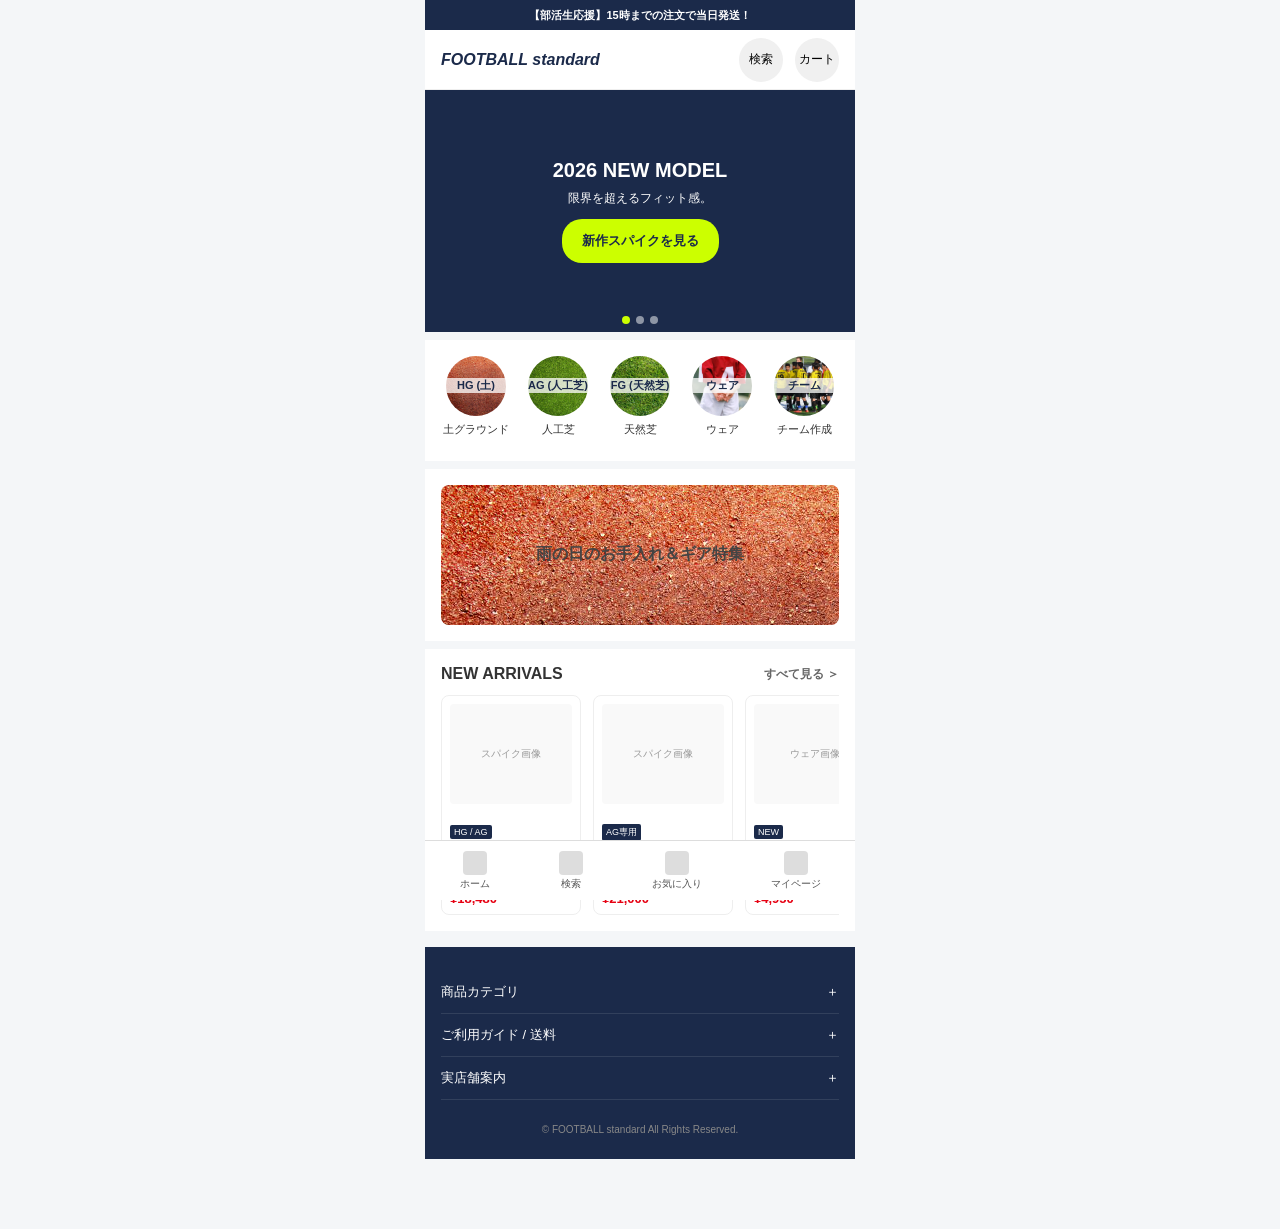
<file: index.html>
<!DOCTYPE html>
<html lang="ja">
<head>
  <meta charset="UTF-8">
  <meta name="viewport" content="width=device-width, initial-scale=1.0">
  <title>FOOTBALL standard - トップページワイヤーフレーム</title>
  <link rel="stylesheet" href="css/style.css">
  <script src="js/script.js" defer></script>
</head>
<body>

  <!-- 1. アナウンスバー -->
  <div class="announcement-bar">
    【部活生応援】15時までの注文で当日発送！
  </div>

  <!-- 2. ヘッダー -->
  <header class="header">
    <div class="header-logo">FOOTBALL standard</div>
    <div class="header-icons">
      <button class="icon-btn">検索</button>
      <button class="icon-btn">カート</button>
    </div>
  </header>

  <!-- 3. ヒーローエリア (メインスライダー) -->
  <section class="hero">
    <h2>2026 NEW MODEL</h2>
    <p style="font-size: 12px; margin-bottom: 12px;">限界を超えるフィット感。</p>
    <a href="#" class="hero-btn">新作スパイクを見る</a>
    <div class="hero-dots">
      <div class="dot active"></div>
      <div class="dot"></div>
      <div class="dot"></div>
    </div>
  </section>

  <!-- 4. グラフィカルナビ (クイックアクセス) -->
  <section class="section">
    <div class="quick-nav">
      <div class="nav-item">
        <!-- 追記 nav-icon1-5 20260911 -->
        <div class="nav-icon nav-icon1"><span>HG (土)</span></div>
        <div class="nav-label">土グラウンド</div>
      </div>
      <div class="nav-item">
        <div class="nav-icon nav-icon2"><span>AG (人工芝)</span></div>
        <div class="nav-label">人工芝</div>
      </div>
      <div class="nav-item">
        <div class="nav-icon nav-icon3"><span>FG (天然芝)</span></div>
        <div class="nav-label">天然芝</div>
      </div>
      <div class="nav-item">
        <div class="nav-icon nav-icon4"><span>ウェア</span></div>
        <div class="nav-label">ウェア</div>
      </div>
      <div class="nav-item">
        <div class="nav-icon nav-icon5"><span>チーム</span></div>
        <div class="nav-label">チーム作成</div>
      </div>
    </div>
  </section>

  <!-- 5. 特集バナー -->
  <section class="section">
    <div class="banner">
      雨の日のお手入れ＆ギア特集
    </div>
  </section>

  <!-- 6. 新着商品 (カルーセル) -->
  <section class="section">
    <div class="section-title">
      NEW ARRIVALS
      <span>すべて見る ＞</span>
    </div>
    <div class="product-carousel">
      <!-- カードの見切れ（チラ見せ）演出でスライドを促進 -->
      <div class="product-card">
        <div class="product-img">スパイク画像</div>
        <span class="tag">HG / AG</span>
        <div class="product-name">スピードプロ 2026</div>
        <div class="product-price">¥18,480</div>
      </div>
      <div class="product-card">
        <div class="product-img">スパイク画像</div>
        <span class="tag">AG専用</span>
        <div class="product-name">コントロール エリート</div>
        <div class="product-price">¥21,000</div>
      </div>
      <div class="product-card">
        <div class="product-img">ウェア画像</div>
        <span class="tag">NEW</span>
        <div class="product-name">トレーニングプラシャツ</div>
        <div class="product-price">¥4,950</div>
      </div>
    </div>
  </section>

  <!-- 10. フッター -->
  <footer class="footer">
    <div class="footer-item">商品カテゴリ <span>＋</span></div>
    <div class="footer-item">ご利用ガイド / 送料 <span>＋</span></div>
    <div class="footer-item">実店舗案内 <span>＋</span></div>
    <div class="copyright">
      &copy; FOOTBALL standard All Rights Reserved.
    </div>
  </footer>

  <!-- 11. ボトムナビ (固定表示) -->
  <nav class="bottom-nav">
    <div class="bottom-nav-item">
      <div class="bottom-nav-icon"></div>
      ホーム
    </div>
    <div class="bottom-nav-item">
      <div class="bottom-nav-icon"></div>
      検索
    </div>
    <div class="bottom-nav-item">
      <div class="bottom-nav-icon"></div>
      お気に入り
    </div>
    <div class="bottom-nav-item">
      <div class="bottom-nav-icon"></div>
      マイページ
    </div>
  </nav>
  <!-- 20260912追加　検索アイコン -->
<!-- 検索全画面モーダル -->
<div id="search-modal" class="search-modal">
  <div class="search-modal-content">
    <div class="search-header">
      <div class="search-input-wrapper">
        <input type="text" id="modal-search-input" placeholder="スパイク、ウェア、HG/AGなどから探す..." autocomplete="off">
        <button id="clear-search-btn" class="clear-btn">&times;</button>
      </div>
      <button id="close-search-btn" class="close-btn">キャンセル</button>
    </div>

    <!-- よく検索されているキーワード（クイック検索） -->
    <div class="search-suggestions">
      <p class="suggestion-title">人気の検索キーワード</p>
      <div class="keyword-tags">
        <span class="tag-item">HG スパイク</span>
        <span class="tag-item">AG 人工芝</span>
        <span class="tag-item">ナイキ</span>
        <span class="tag-item">部活生応援</span>
        <span class="tag-item">GKグローブ</span>
      </div>
    </div>
  </div>
</div>
<!-- 20260912 カートアイコン機能追加 -->
<!-- カートドロワー（サイドバー） -->
<div id="cart-overlay" class="cart-overlay"></div>

<div id="cart-drawer" class="cart-drawer">
  <div class="cart-header">
    <h3>ショッピングカート (<span id="cart-count">0</span>)</h3>
    <button id="close-cart-btn" class="close-btn">&times;</button>
  </div>

  <!-- カート内商品リストエリア -->
  <div id="cart-items" class="cart-items">
    <p class="empty-msg">カートに商品が入っていません。</p>
  </div>

  <!-- フッター：合計金額＆購入手続きボタン -->
  <div class="cart-footer">
    <div class="cart-total-row">
      <span>小計（税込）</span>
      <span id="cart-total-price">¥0</span>
    </div>
    <button id="checkout-btn" class="checkout-btn" disabled>ご購入手続きへ進む</button>
  </div>
</div>
</body>
</html>
</file>
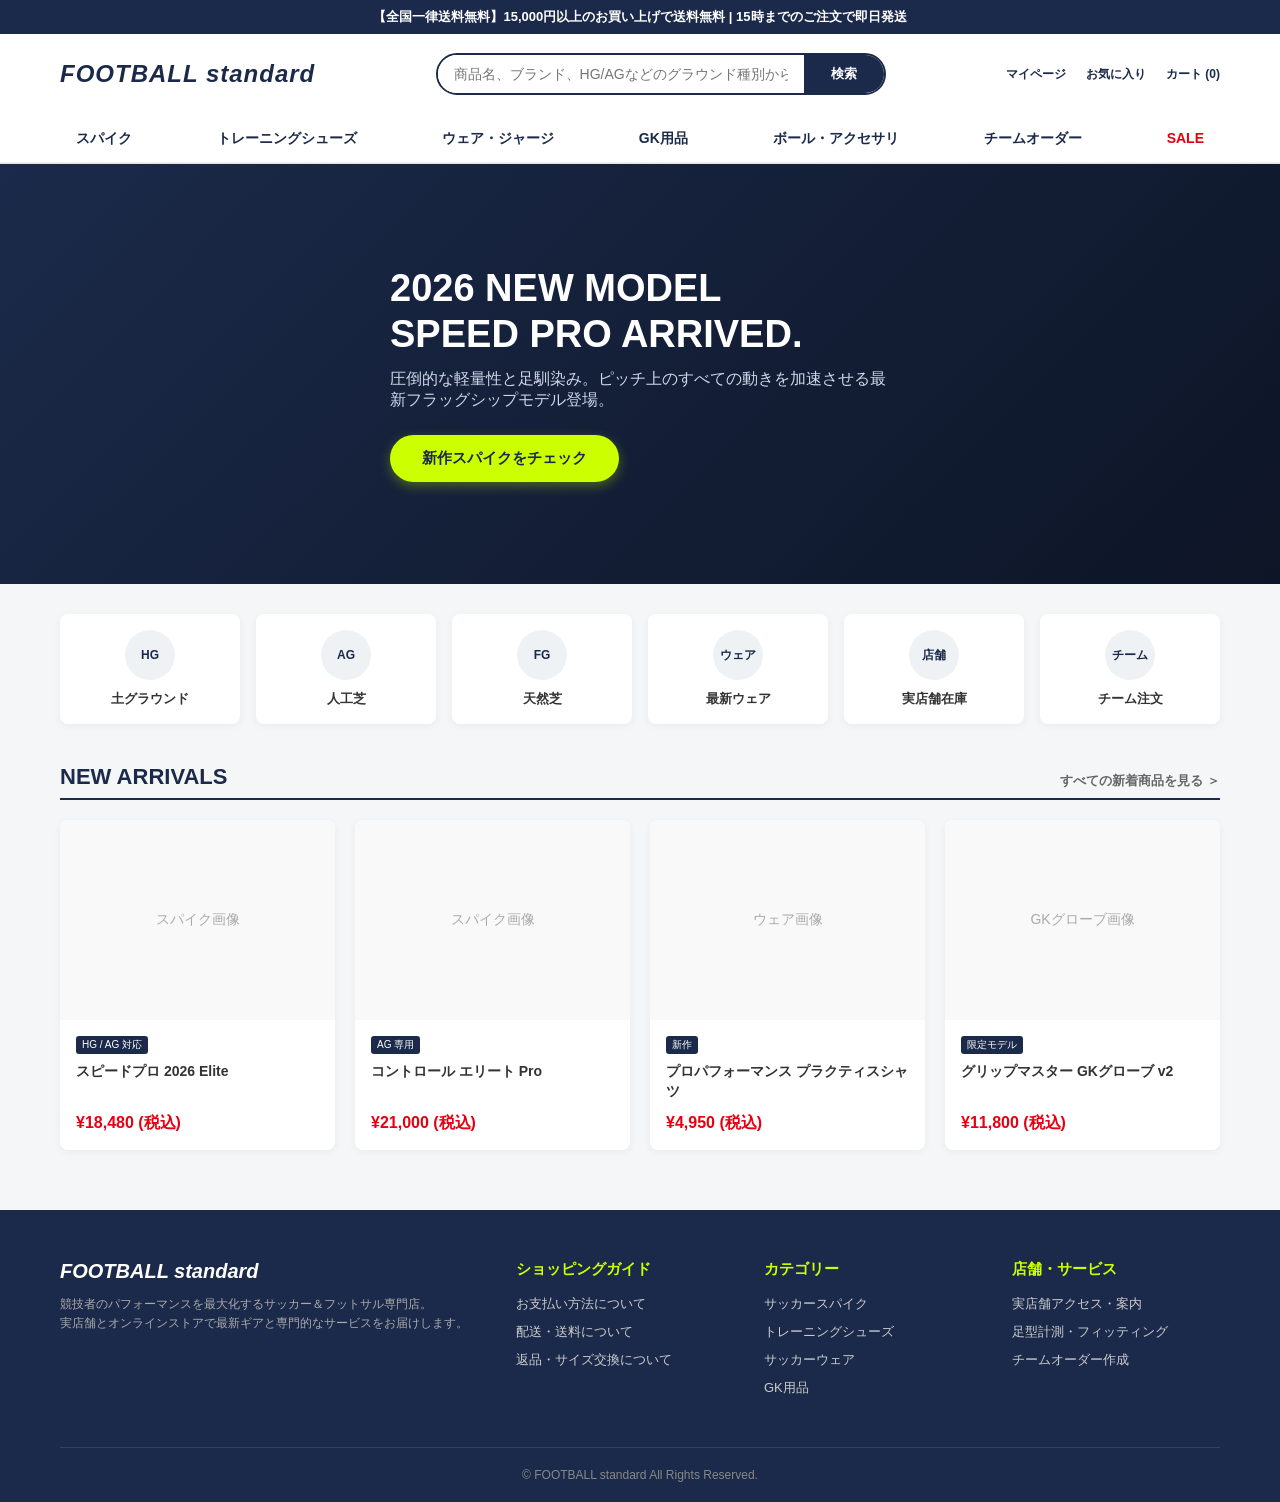
<file: index(pc).html>
<!DOCTYPE html>
<html lang="ja">
<head>
  <meta charset="UTF-8">
  <meta name="viewport" content="width=device-width, initial-scale=1.0">
  <title>FOOTBALL standard - PC版トップページ</title>
  <link rel="stylesheet" href="css/style(pc).css">
  <script src="js/script(pc).js" defer></script>
</head>
<body>

  <!-- 1. トップアナウンスバー -->
  <div class="announcement-bar">
    【全国一律送料無料】15,000円以上のお買い上げで送料無料 | 15時までのご注文で即日発送
  </div>

  <!-- 2. PCヘッダー -->
  <header class="header">
    <div class="container header-inner">
      <div class="header-logo">FOOTBALL standard</div>
      
      <!-- ワイド検索バー -->
      <div class="search-box">
        <input type="text" placeholder="商品名、ブランド、HG/AGなどのグラウンド種別から探す">
        <button>検索</button>
      </div>

      <!-- 右側ユーティリティ -->
      <div class="header-utility">
        <div class="utility-item">マイページ</div>
        <div class="utility-item">お気に入り</div>
        <div class="utility-item">カート (0)</div>
      </div>
    </div>

    <!-- グローバルナビゲーション -->
    <nav class="gnav">
      <div class="container">
        <ul class="gnav-list">
          <li class="gnav-item"><a href="#">スパイク</a></li>
          <li class="gnav-item"><a href="#">トレーニングシューズ</a></li>
          <li class="gnav-item"><a href="#">ウェア・ジャージ</a></li>
          <li class="gnav-item"><a href="#">GK用品</a></li>
          <li class="gnav-item"><a href="#">ボール・アクセサリ</a></li>
          <li class="gnav-item"><a href="#">チームオーダー</a></li>
          <li class="gnav-item"><a href="#" style="color:#e60012;">SALE</a></li>
        </ul>
      </div>
    </nav>
  </header>

  <!-- 3. ヒーローエリア -->
  <section class="hero">
    <div class="container">
      <div class="hero-content">
        <h1>2026 NEW MODEL<br>SPEED PRO ARRIVED.</h1>
        <p>圧倒的な軽量性と足馴染み。ピッチ上のすべての動きを加速させる最新フラッグシップモデル登場。</p>
        <a href="#" class="hero-btn">新作スパイクをチェック</a>
      </div>
    </div>
  </section>

  <main class="container">
    <!-- 4. グラフィカルカテゴリナビ (6列) -->
    <div class="category-grid">
      <div class="cat-card">
        <div class="cat-icon">HG</div>
        <div class="cat-name">土グラウンド</div>
      </div>
      <div class="cat-card">
        <div class="cat-icon">AG</div>
        <div class="cat-name">人工芝</div>
      </div>
      <div class="cat-card">
        <div class="cat-icon">FG</div>
        <div class="cat-name">天然芝</div>
      </div>
      <div class="cat-card">
        <div class="cat-icon">ウェア</div>
        <div class="cat-name">最新ウェア</div>
      </div>
      <div class="cat-card">
        <div class="cat-icon">店舗</div>
        <div class="cat-name">実店舗在庫</div>
      </div>
      <div class="cat-card">
        <div class="cat-icon">チーム</div>
        <div class="cat-name">チーム注文</div>
      </div>
    </div>

    <!-- 5. 新着商品セクション (4列表示) -->
    <section class="section">
      <div class="section-header">
        <h2 class="section-title">NEW ARRIVALS</h2>
        <a href="#" class="more-link">すべての新着商品を見る ＞</a>
      </div>
      
      <div class="product-grid">
        <div class="product-card">
          <div class="product-img">スパイク画像</div>
          <div class="product-info">
            <span class="tag">HG / AG 対応</span>
            <div class="product-title">スピードプロ 2026 Elite</div>
            <div class="product-price">¥18,480 (税込)</div>
          </div>
        </div>

        <div class="product-card">
          <div class="product-img">スパイク画像</div>
          <div class="product-info">
            <span class="tag">AG 専用</span>
            <div class="product-title">コントロール エリート Pro</div>
            <div class="product-price">¥21,000 (税込)</div>
          </div>
        </div>

        <div class="product-card">
          <div class="product-img">ウェア画像</div>
          <div class="product-info">
            <span class="tag">新作</span>
            <div class="product-title">プロパフォーマンス プラクティスシャツ</div>
            <div class="product-price">¥4,950 (税込)</div>
          </div>
        </div>

        <div class="product-card">
          <div class="product-img">GKグローブ画像</div>
          <div class="product-info">
            <span class="tag">限定モデル</span>
            <div class="product-title">グリップマスター GKグローブ v2</div>
            <div class="product-price">¥11,800 (税込)</div>
          </div>
        </div>
      </div>
    </section>
  </main>

  <!-- フッター -->
  <footer class="footer">
    <div class="container">
      <div class="footer-grid">
        <div class="footer-col">
          <h3 style="font-size: 20px; font-style: italic; margin-bottom: 12px;">FOOTBALL standard</h3>
          <p style="font-size: 12px; color: #aaa; line-height: 1.6;">
            競技者のパフォーマンスを最大化するサッカー＆フットサル専門店。<br>
            実店舗とオンラインストアで最新ギアと専門的なサービスをお届けします。
          </p>
        </div>
        <div class="footer-col">
          <h4>ショッピングガイド</h4>
          <ul>
            <li>お支払い方法について</li>
            <li>配送・送料について</li>
            <li>返品・サイズ交換について</li>
          </ul>
        </div>
        <div class="footer-col">
          <h4>カテゴリー</h4>
          <ul>
            <li>サッカースパイク</li>
            <li>トレーニングシューズ</li>
            <li>サッカーウェア</li>
            <li>GK用品</li>
          </ul>
        </div>
        <div class="footer-col">
          <h4>店舗・サービス</h4>
          <ul>
            <li>実店舗アクセス・案内</li>
            <li>足型計測・フィッティング</li>
            <li>チームオーダー作成</li>
          </ul>
        </div>
      </div>
      <div class="copyright">
        &copy; FOOTBALL standard All Rights Reserved.
      </div>
    </div>
  </footer>
</body>
</html>
</file>
<file: css/style.css>
/* 全体設定 */
    * {
        box-sizing: border-box;
        margin: 0;
        padding: 0;
    }

    body {
        font-family: -apple-system, BlinkMacSystemFont, "Segoe UI", Roboto, sans-serif;
        background-color: #f4f6f8;
        color: #333;
        padding-bottom: 70px;
        /* ボトムナビの高さ分の余白（必須） */
        max-width: 430px;
        /* スマホ画面幅の上限固定 */
        margin-left: auto;
        margin-right: auto;
    }

    a {
        text-decoration: none;
        color: inherit;
    }

    /* 1. アナウンスバー (高さ:約30px) */
    .announcement-bar {
        height: 30px;
        background-color: #1b2a4a;
        color: #fff;
        font-size: 11px;
        display: flex;
        align-items: center;
        justify-content: center;
        font-weight: bold;
    }

    /* 2. ヘッダー (高さ:60px・固定追従) */
    .header {
        height: 60px;
        background-color: #fff;
        border-bottom: 1px solid #eee;
        display: flex;
        align-items: center;
        justify-content: space-between;
        padding: 0 16px;
        position: sticky;
        top: 0;
        z-index: 100;
    }

    .header-logo {
        font-weight: 900;
        font-size: 16px;
        color: #1b2a4a;
        font-style: italic;
    }

    .header-icons {
        display: flex;
        gap: 12px;
    }

    /* タップ領域44px以上を確保するボタン */
    .icon-btn {
        width: 44px;
        height: 44px;
        background-color: #f0f0f0;
        border-radius: 50%;
        display: flex;
        align-items: center;
        justify-content: center;
        font-size: 12px;
        border: none;
        cursor: pointer;
    }

    /* 3. ヒーローエリア (アスペクト比 16:9 / 高さ:約220px) */
    .hero {
        width: 100%;
        aspect-ratio: 16 / 9;
        background-color: #1b2a4a;
        color: #fff;
        display: flex;
        flex-direction: column;
        align-items: center;
        justify-content: center;
        position: relative;
        text-align: center;
        padding: 16px;
    }

    .hero h2 {
        font-size: 20px;
        margin-bottom: 8px;
    }

    .hero-btn {
        background-color: #ccff00;
        color: #1b2a4a;
        font-weight: bold;
        padding: 10px 20px;
        border-radius: 20px;
        font-size: 13px;
        min-height: 44px;
        display: inline-flex;
        align-items: center;
    }

    /* インジケーター（ドット） */
    .hero-dots {
        position: absolute;
        bottom: 8px;
        display: flex;
        gap: 6px;
    }

    .dot {
        width: 8px;
        height: 8px;
        background-color: rgba(255, 255, 255, 0.5);
        border-radius: 50%;
    }

    .dot.active {
        background-color: #ccff00;
    }

    /* 共通セクションスタイル */
    .section {
        padding: 16px;
        background-color: #fff;
        margin-top: 8px;
    }

    .section-title {
        font-size: 16px;
        font-weight: bold;
        margin-bottom: 12px;
        display: flex;
        justify-content: space-between;
        align-items: flex-end;
    }

    .section-title span {
        font-size: 12px;
        color: #666;
    }

    /* 4. グラフィカルナビ (横スクロール / 高さ:約90px) */
    .quick-nav {
        display: flex;
        gap: 12px;
        overflow-x: auto;
        padding-bottom: 8px;
        scrollbar-width: none;
        /* スクロールバー非表示 */
    }

    .nav-item {
        flex: 0 0 70px;
        text-align: center;
    }

    .nav-icon {
        width: 60px;
        height: 60px;
        background-color: #eef2f5;
        border-radius: 50%;
        margin: 0 auto 6px;
        display: flex;
        align-items: center;
        justify-content: center;
        font-size: 11px;
        font-weight: bold;
        color: #1b2a4a;
    }

    /* 追記 .nav-icon1-5 20260911 ※165行は文字の縁取りを試したが不採用とした*/
    .nav-icon span {
        background-color: rgba(255, 255, 255, 0.75);
        width: 100%;
    }

    .nav-icon1 {
        background-image: url("../images/nav-icon1.jpg");
        background-size: cover;
        color: #1b2a4a;
        /* -webkit-text-stroke:0.5px #000000; */
    }

    .nav-icon2 {
        background-image: url("../images/nav-icon2.jpg");
        background-size: cover;
        color: #1b2a4a;
    }

    .nav-icon3 {
        background-image: url("../images/nav-icon3.jpg");
        background-size: cover;
        color: #1b2a4a;
    }

    .nav-icon4 {
        background-image: url("../images/nav-icon4.jpg");
        background-size: cover;
        background-position: center;
        color: #1b2a4a;
    }

    .nav-icon5 {
        background-image: url("../images/nav-icon5.jpg");
        background-size: cover;
        color: #1b2a4a;
    }

    .nav-label {
        font-size: 11px;
    }

    /* 5. 特集バナー (高さ:約140px) */
    .banner {
        width: 100%;
        height: 140px;
        /* background-color: #e0e6ed; */
        /* ↓2026/10/8追記 */
        background-image: url(../images/nav-icon1.jpg);
        border-radius: 8px;
        display: flex;
        align-items: center;
        justify-content: center;
        font-weight: bold;
        color: #444;
    }

    /* 6. 新着商品・カルーセル (カードサイズ: 140px × 220px) */
    .product-carousel {
        display: flex;
        gap: 12px;
        overflow-x: auto;
        scrollbar-width: none;
    }

    .product-card {
        flex: 0 0 140px;
        height: 220px;
        border: 1px solid #eee;
        border-radius: 8px;
        padding: 8px;
        display: flex;
        flex-direction: column;
        justify-content: space-between;
        background-color: #fff;
    }

    .product-img {
        width: 100%;
        height: 100px;
        background-color: #f9f9f9;
        border-radius: 4px;
        display: flex;
        align-items: center;
        justify-content: center;
        font-size: 10px;
        color: #999;
    }

    .tag {
        font-size: 9px;
        background-color: #1b2a4a;
        color: #fff;
        padding: 2px 4px;
        border-radius: 2px;
        align-self: flex-start;
        margin: 4px 0;
    }

    .product-name {
        font-size: 11px;
        font-weight: bold;
        line-height: 1.3;
    }

    .product-price {
        font-size: 13px;
        color: #e60012;
        font-weight: bold;
    }

    /* 10. フッター (高さ可变・アコーディオン想定) */
    .footer {
        background-color: #1b2a4a;
        color: #fff;
        padding: 24px 16px;
        margin-top: 16px;
    }

    .footer-item {
        padding: 12px 0;
        border-bottom: 1px solid rgba(255, 255, 255, 0.1);
        font-size: 13px;
        display: flex;
        justify-content: space-between;
    }

    .copyright {
        text-align: center;
        font-size: 10px;
        color: #888;
        margin-top: 24px;
    }

    /* 11. ボトムナビ (高さ:60px・最下部固定) */
    .bottom-nav {
        position: fixed;
        bottom: 0;
        left: 50%;
        transform: translateX(-50%);
        width: 100%;
        max-width: 430px;
        height: 60px;
        background-color: #fff;
        border-top: 1px solid #ddd;
        display: flex;
        justify-content: space-around;
        align-items: center;
        z-index: 1000;
    }

    .bottom-nav-item {
        display: flex;
        flex-direction: column;
        align-items: center;
        font-size: 10px;
        color: #555;
    }

    .bottom-nav-icon {
        width: 24px;
        height: 24px;
        background-color: #ddd;
        border-radius: 4px;
        margin-bottom: 2px;
    }
/* 20260912追加　検索アイコン */
/* 検索モーダル全体の非表示・スタイル */
.search-modal {
  position: fixed;
  top: 0;
  left: 0;
  width: 100%;
  height: 100%;
  background-color: rgba(255, 255, 255, 0.98);
  z-index: 2000;
  opacity: 0;
  visibility: hidden;
  transition: opacity 0.2s ease, visibility 0.2s ease;
}

/* 表示時のクラス */
.search-modal.active {
  opacity: 1;
  visibility: visible;
}

.search-modal-content {
  max-width: 600px;
  margin: 0 auto;
  padding: 16px;
}

/* 検索入力ヘッダー */
.search-header {
  display: flex;
  align-items: center;
  gap: 12px;
}

.search-input-wrapper {
  flex: 1;
  position: relative;
  display: flex;
  align-items: center;
}

#modal-search-input {
  width: 100%;
  height: 44px;
  padding: 0 36px 0 16px;
  border: 2px solid #1b2a4a;
  border-radius: 22px;
  font-size: 14px;
  outline: none;
}

.clear-btn {
  position: absolute;
  right: 12px;
  background: none;
  border: none;
  font-size: 18px;
  color: #999;
  cursor: pointer;
  display: none; /* 入力時のみ表示 */
}

.close-btn {
  background: none;
  border: none;
  color: #1b2a4a;
  font-weight: bold;
  font-size: 14px;
  cursor: pointer;
  white-space: nowrap;
}

/* おすすめキーワードタグ */
.search-suggestions {
  margin-top: 24px;
}

.suggestion-title {
  font-size: 12px;
  color: #666;
  font-weight: bold;
  margin-bottom: 12px;
}

.keyword-tags {
  display: flex;
  flex-wrap: wrap;
  gap: 8px;
}

.tag-item {
  background-color: #f0f2f5;
  color: #1b2a4a;
  font-size: 12px;
  padding: 6px 14px;
  border-radius: 16px;
  cursor: pointer;
  font-weight: 500;
}

.tag-item:hover {
  background-color: #1b2a4a;
  color: #fff;
}

/* 20260912　カートアイコン機能追加 */
/* カートのオーバーレイ（背景の暗がり） */
.cart-overlay {
  position: fixed;
  top: 0;
  left: 0;
  width: 100%;
  height: 100%;
  background: rgba(0, 0, 0, 0.5);
  z-index: 2000;
  opacity: 0;
  visibility: hidden;
  transition: opacity 0.3s ease, visibility 0.3s ease;
}
.cart-overlay.active {
  opacity: 1;
  visibility: visible;
}

/* 右からスライドインするカートドロワー */
.cart-drawer {
  position: fixed;
  top: 0;
  right: -400px; /* 初期状態は画面外 */
  width: 100%;
  max-width: 380px;
  height: 100%;
  background-color: #fff;
  z-index: 2001;
  display: flex;
  flex-direction: column;
  transition: right 0.3s cubic-bezier(0.16, 1, 0.3, 1);
  box-shadow: -4px 0 16px rgba(0,0,0,0.15);
}
.cart-drawer.active {
  right: 0;
}

/* カートヘッダー */
.cart-header {
  padding: 16px 20px;
  border-bottom: 1px solid #eee;
  display: flex;
  justify-content: space-between;
  align-items: center;
}
.cart-header h3 { font-size: 16px; margin: 0; color: #1b2a4a; }

/* カートアイテム一覧 */
.cart-items {
  flex: 1;
  overflow-y: auto;
  padding: 20px;
}
.empty-msg {
  text-align: center;
  color: #888;
  margin-top: 40px;
  font-size: 14px;
}

/* カート内の各商品カード */
.cart-item {
  display: flex;
  gap: 12px;
  margin-bottom: 16px;
  padding-bottom: 16px;
  border-bottom: 1px solid #f0f0f0;
}
.cart-item-info { flex: 1; }
.cart-item-title { font-size: 13px; font-weight: bold; margin-bottom: 4px; color: #333; }
.cart-item-price { font-size: 13px; color: #1b2a4a; font-weight: bold; }

/* 数量変更コントロール */
.quantity-controls {
  display: flex;
  align-items: center;
  gap: 8px;
  margin-top: 8px;
}
.qty-btn {
  width: 24px;
  height: 24px;
  border: 1px solid #ccc;
  background: #fff;
  border-radius: 4px;
  cursor: pointer;
  font-weight: bold;
}
.qty-btn:hover { background: #f0f0f0; }

.remove-btn {
  background: none;
  border: none;
  color: #999;
  font-size: 12px;
  cursor: pointer;
  text-decoration: underline;
  margin-left: auto;
}

/* フッター＆会計ボタン */
.cart-footer {
  padding: 20px;
  border-top: 1px solid #eee;
  background: #fdfdfd;
}
.cart-total-row {
  display: flex;
  justify-content: space-between;
  font-size: 16px;
  font-weight: bold;
  margin-bottom: 16px;
  color: #1b2a4a;
}
.checkout-btn {
  width: 100%;
  height: 48px;
  background-color: #1b2a4a;
  color: #fff;
  border: none;
  border-radius: 24px;
  font-weight: bold;
  cursor: pointer;
  transition: opacity 0.2s;
}
.checkout-btn:disabled {
  background-color: #ccc;
  cursor: not-allowed;
}

/* カートバッジ（ヘッダーのアイコン用） */
.cart-badge {
  position: absolute;
  top: -4px;
  right: -6px;
  background-color: #e60012;
  color: #fff;
  font-size: 10px;
  font-weight: bold;
  padding: 2px 6px;
  border-radius: 10px;
}
</file>
<file: css/style(pc).css>
/* 全体設定 */
    * {
      box-sizing: border-box;
      margin: 0;
      padding: 0;
    }
    body {
      font-family: -apple-system, BlinkMacSystemFont, "Segoe UI", Roboto, sans-serif;
      background-color: #f4f6f8;
      color: #333;
            min-width: 1024px;
      max-width: 1920px;

    }
    a {
      text-decoration: none;
      color: inherit;
    }

    /* 共通コンテナ（PC最大幅: 1200px 中央寄せ） */
    .container {
      max-width: 1200px;
      margin: 0 auto;
      padding: 0 20px;
    }

    /* 1. トップアナウンスバー */
    .announcement-bar {
      background-color: #1b2a4a;
      color: #fff;
      font-size: 13px;
      padding: 8px 0;
      text-align: center;
      font-weight: bold;
    }

    /* 2. PCヘッダー (高さ: 80px固定) */
    .header {
      background-color: #fff;
      border-bottom: 1px solid #e5e5e5;
      position: sticky;
      top: 0;
      z-index: 1000;
    }
    .header-inner {
      height: 80px;
      display: flex;
      align-items: center;
      justify-content: space-between;
    }
    .header-logo {
      font-size: 24px;
      font-weight: 900;
      color: #1b2a4a;
      font-style: italic;
      letter-spacing: 1px;
    }
    /* PC用広幅検索バー */
    .search-box {
      flex: 0 1 450px;
      display: flex;
      height: 42px;
      border: 2px solid #1b2a4a;
      border-radius: 21px;
      overflow: hidden;
    }
    .search-box input {
      flex: 1;
      border: none;
      padding: 0 16px;
      font-size: 14px;
      outline: none;
    }
    .search-box button {
      width: 80px;
      background-color: #1b2a4a;
      color: #fff;
      border: none;
      font-weight: bold;
      cursor: pointer;
    }
    .header-utility {
      display: flex;
      gap: 20px;
      align-items: center;
    }
    .utility-item {
      display: flex;
      flex-direction: column;
      align-items: center;
      font-size: 12px;
      color: #1b2a4a;
      font-weight: bold;
      cursor: pointer;
    }

    /* PCグローバルナビゲーション (GNAV) */
    .gnav {
      background-color: #fff;
      border-bottom: 1px solid #eee;
    }
    .gnav-list {
      display: flex;
      justify-content: space-between;
      list-style: none;
      height: 48px;
      align-items: center;
    }
    .gnav-item a {
      font-size: 14px;
      font-weight: bold;
      color: #1b2a4a;
      padding: 12px 16px;
      transition: color 0.2s;
    }
    .gnav-item a:hover {
      color: #ccff00;
      background-color: #1b2a4a;
      border-radius: 4px;
    }

    /* 3. ヒーローエリア (アスペクト比 21:9 / PC用横長バナー) */
    .hero {
      width: 100%;
      height: 420px;
      background: linear-gradient(135deg, #1b2a4a 0%, #0d1526 100%);
      color: #fff;
      display: flex;
      align-items: center;
      position: relative;
      margin-bottom: 30px;
    }
    .hero-content {
      max-width: 500px;
    }
    .hero-content h1 {
      font-size: 38px;
      line-height: 1.2;
      margin-bottom: 12px;
      font-weight: 900;
    }
    .hero-content p {
      font-size: 16px;
      margin-bottom: 24px;
      color: #d0d8e8;
    }
    .hero-btn {
      display: inline-block;
      background-color: #ccff00;
      color: #1b2a4a;
      font-weight: bold;
      font-size: 15px;
      padding: 14px 32px;
      border-radius: 30px;
      box-shadow: 0 4px 12px rgba(204, 255, 0, 0.3);
      transition: transform 0.2s;
    }
    .hero-btn:hover {
      transform: translateY(-2px);
    }

    /* 4. グラフィカルカテゴリナビ (グリッド配置) */
    .category-grid {
      display: grid;
      grid-template-columns: repeat(6, 1fr);
      gap: 16px;
      margin-bottom: 40px;
    }
    .cat-card {
      background-color: #fff;
      border-radius: 8px;
      padding: 16px;
      text-align: center;
      box-shadow: 0 2px 8px rgba(0,0,0,0.05);
      transition: transform 0.2s;
      cursor: pointer;
    }
    .cat-card:hover {
      transform: translateY(-4px);
    }
    .cat-icon {
      width: 50px;
      height: 50px;
      background-color: #eef2f5;
      border-radius: 50%;
      margin: 0 auto 10px;
      display: flex;
      align-items: center;
      justify-content: center;
      font-weight: bold;
      color: #1b2a4a;
      font-size: 12px;
    }
    .cat-name {
      font-size: 13px;
      font-weight: bold;
    }

    /* 共通セクション */
    .section {
      margin-bottom: 50px;
    }
    .section-header {
      display: flex;
      justify-content: space-between;
      align-items: flex-end;
      margin-bottom: 20px;
      border-bottom: 2px solid #1b2a4a;
      padding-bottom: 8px;
    }
    .section-title {
      font-size: 22px;
      font-weight: 900;
      color: #1b2a4a;
    }
    .more-link {
      font-size: 13px;
      color: #666;
      font-weight: bold;
    }

    /* 5. PC版 4列商品グリッド (NEW ARRIVALS) */
    .product-grid {
      display: grid;
      grid-template-columns: repeat(4, 1fr);
      gap: 20px;
    }
    .product-card {
      background-color: #fff;
      border-radius: 8px;
      overflow: hidden;
      box-shadow: 0 2px 8px rgba(0,0,0,0.05);
      display: flex;
      flex-direction: column;
      transition: box-shadow 0.2s;
    }
    .product-card:hover {
      box-shadow: 0 6px 16px rgba(0,0,0,0.12);
    }
    .product-img {
      width: 100%;
      height: 200px;
      background-color: #f9f9f9;
      display: flex;
      align-items: center;
      justify-content: center;
      color: #aaa;
      font-size: 14px;
    }
    .product-info {
      padding: 16px;
      display: flex;
      flex-direction: column;
      flex: 1;
    }
    .tag {
      display: inline-block;
      font-size: 10px;
      background-color: #1b2a4a;
      color: #fff;
      padding: 2px 6px;
      border-radius: 3px;
      margin-bottom: 8px;
      align-self: flex-start;
    }
    .product-title {
      font-size: 14px;
      font-weight: bold;
      line-height: 1.4;
      margin-bottom: 12px;
      flex: 1;
    }
    .product-price {
      font-size: 16px;
      color: #e60012;
      font-weight: bold;
    }

    /* PCフッター (4列構造) */
    .footer {
      background-color: #1b2a4a;
      color: #fff;
      padding: 50px 0 20px;
      margin-top: 60px;
    }
    .footer-grid {
      display: grid;
      grid-template-columns: 2fr 1fr 1fr 1fr;
      gap: 40px;
      margin-bottom: 40px;
    }
    .footer-col h4 {
      font-size: 15px;
      margin-bottom: 16px;
      color: #ccff00;
    }
    .footer-col ul {
      list-style: none;
    }
    .footer-col li {
      margin-bottom: 10px;
      font-size: 13px;
      color: #ccc;
    }
    .copyright {
      border-top: 1px solid rgba(255,255,255,0.1);
      padding-top: 20px;
      text-align: center;
      font-size: 12px;
      color: #888;
    }
</file>
